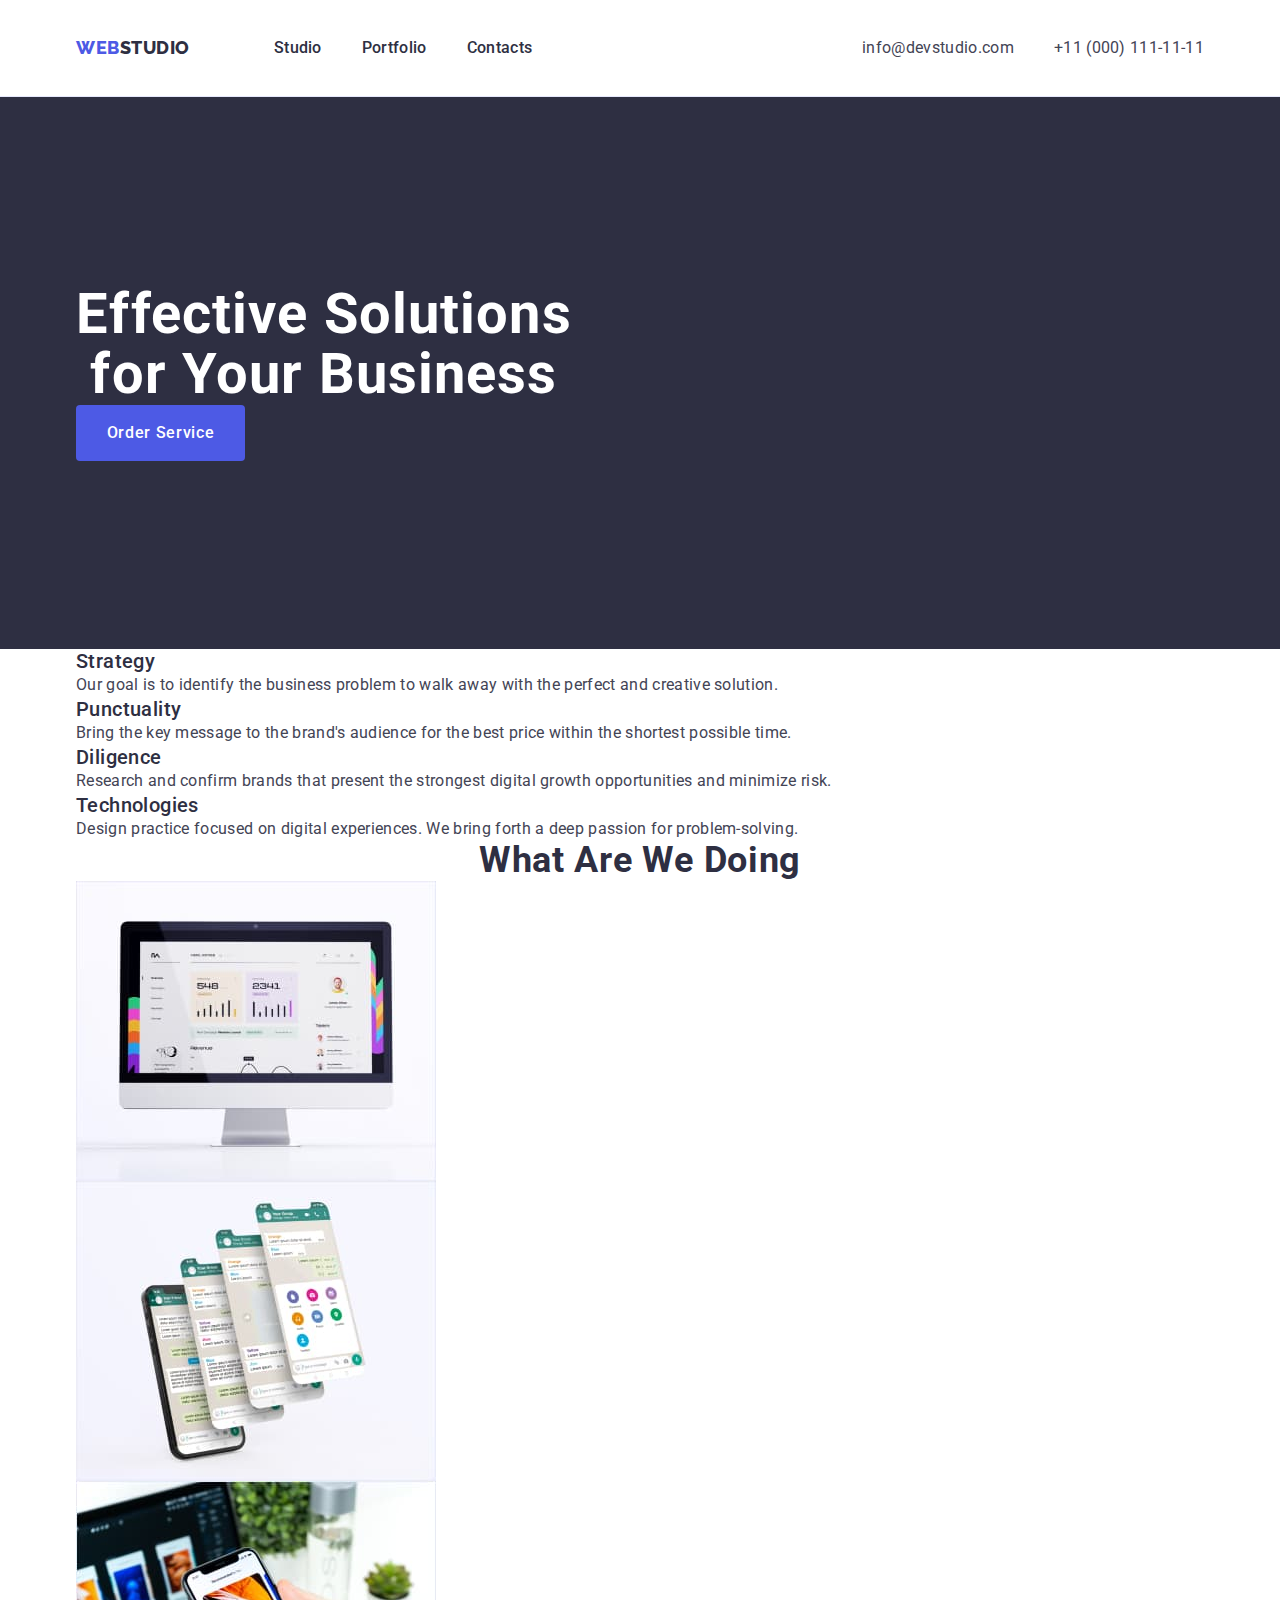
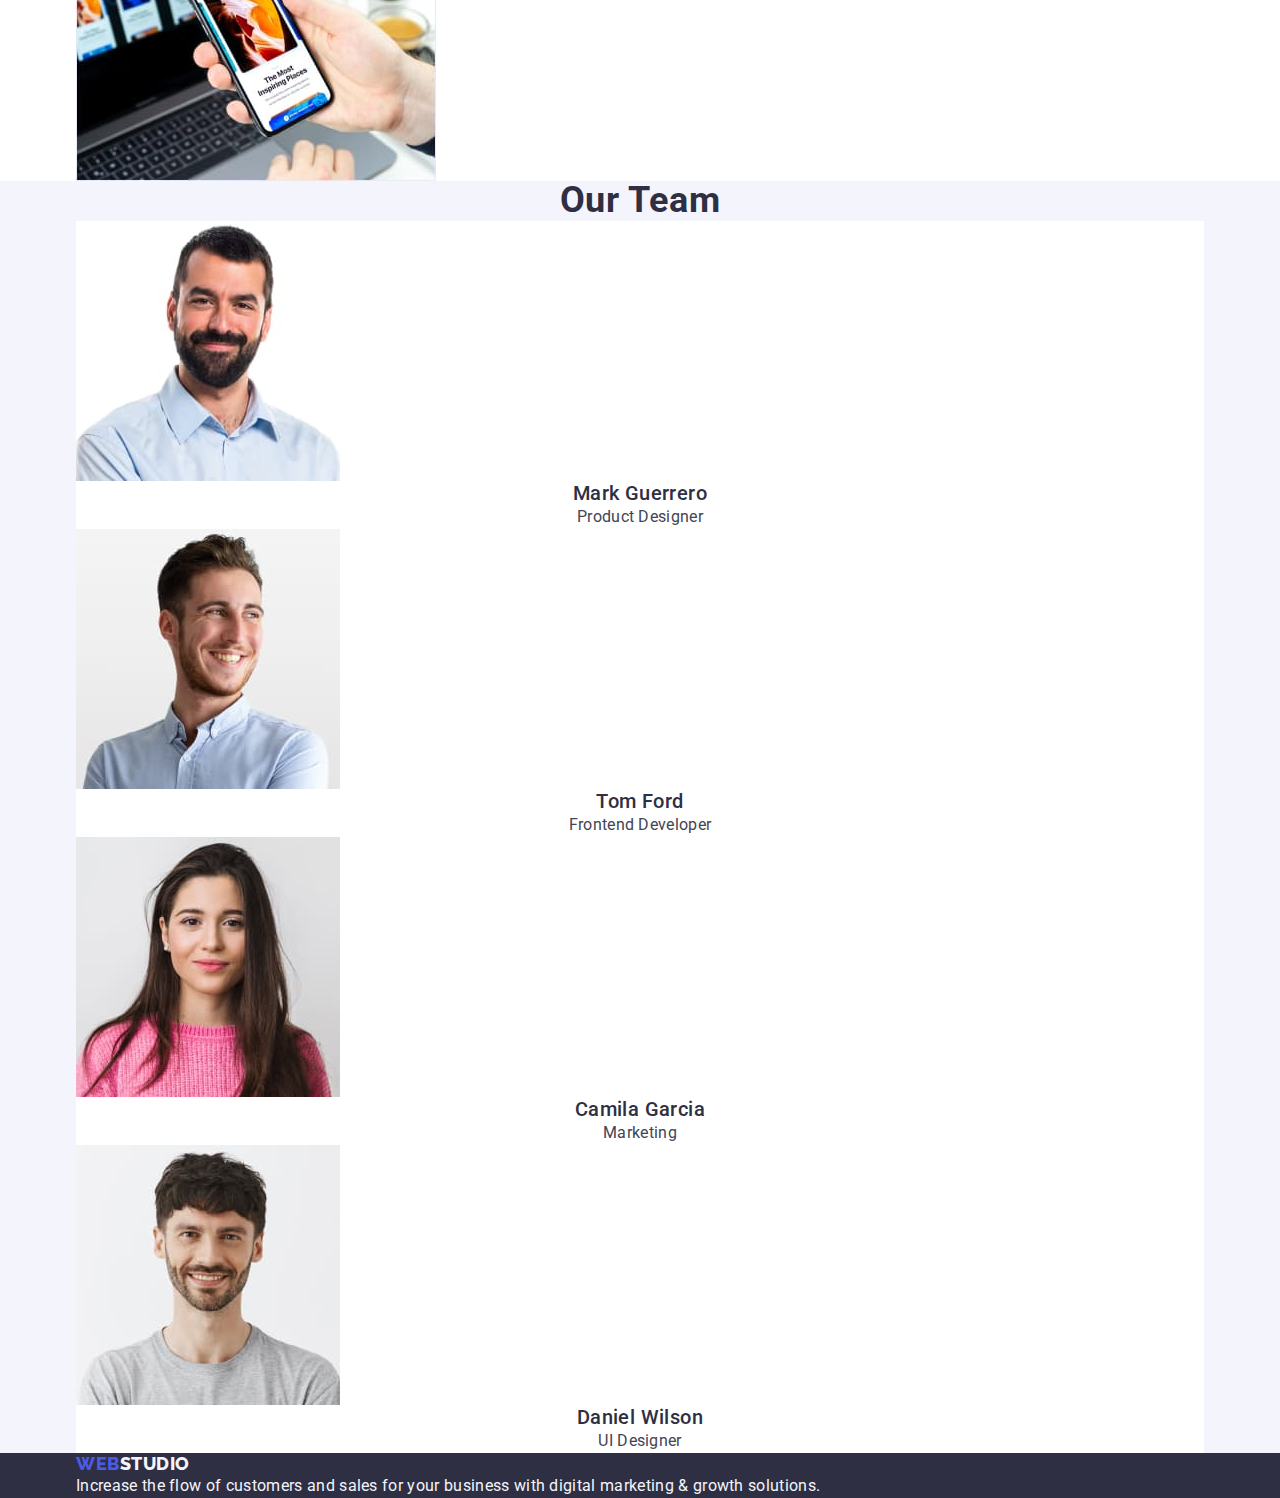
<file: index.html>
<!DOCTYPE html>
<html lang="en">
  <head>
    <meta charset="UTF-8" />
    <meta http-equiv="X-UA-Compatible" content="IE=edge" />
    <meta name="viewport" content="width=device-width, initial-scale=1.0" />
    <title>WebStudio</title>
    <!-- Fonts -->
    <link rel="preconnect" href="https://fonts.googleapis.com" />
    <link rel="preconnect" href="https://fonts.gstatic.com" crossorigin />
    <link
      href="https://fonts.googleapis.com/css2?family=Raleway:wght@800&family=Roboto:wght@400;500;700;900&family=Tangerine:wght@700&display=swap"
      rel="stylesheet"
    />
    <!-- Normalize -->
    <link
      rel="stylesheet"
      href="https://cdn.jsdelivr.net/npm/modern-normalize@2.0.0/modern-normalize.min.css"
    />
    <!--Custom styles-->
    <link rel="stylesheet" href="./css/styles.css" />
  </head>

  <body>
    <!--Header section-->
    <header class="header">
      <div class="container header-div">
        <nav class="header-nav">
          <a href="./index.html" class="link header-logo"
            >Web<span class="accent">Studio</span></a
          >
          <ul class="list header-list">
            <li class="header-item">
              <a href="./index.html" class="link nav-link">Studio</a>
            </li>
            <li class="header-item">
              <a href="./portfolio.html" class="link nav-link">Portfolio</a>
            </li>
            <li class="header-item">
              <a href="" class="link nav-link">Contacts</a>
            </li>
          </ul>
        </nav>
        <address class="header-address">
          <ul class="list header-address-list">
            <li class="header-address-item">
              <a href="mailto:info@devstudio.com" class="link contact-link"
                >info@devstudio.com</a
              >
            </li>
            <li class="header-address-item">
              <a href="tel:+110001111111" class="link contact-link"
                >+11 (000) 111-11-11</a
              >
            </li>
          </ul>
        </address>
      </div>
    </header>
    <!--Main section-->
    <main class="site-main">
      <!--Section1-->
      <section class="section-one">
        <div class="container">
          <h1 class="section-one-title">
            Effective Solutions for Your Business
          </h1>
          <button type="button" class="section-one-btn">Order Service</button>
        </div>
      </section>
      <!--Section2-->
      <section class="section-two">
        <div class="container">
          <h2 hidden class="section-two-title">Advances</h2>
          <ul class="list section-two-list">
            <li class="section-two-item">
              <h3 class="section-two-benefits">Strategy</h3>
              <p class="section-two-paragraph">
                Our goal is to identify the business problem to walk away with
                the perfect and creative solution.
              </p>
            </li>
            <li class="section-two-item">
              <h3 class="section-two-benefits">Punctuality</h3>
              <p class="section-two-paragraph">
                Bring the key message to the brand's audience for the best price
                within the shortest possible time.
              </p>
            </li>
            <li class="section-two-item">
              <h3 class="section-two-benefits">Diligence</h3>
              <p class="section-two-paragraph">
                Research and confirm brands that present the strongest digital
                growth opportunities and minimize risk.
              </p>
            </li>
            <li class="section-two-item">
              <h3 class="section-two-benefits">Technologies</h3>
              <p class="section-two-paragraph">
                Design practice focused on digital experiences. We bring forth a
                deep passion for problem-solving.
              </p>
            </li>
          </ul>
        </div>
      </section>
      <!--Section3-->
      <section class="section-three">
        <div class="container">
          <h2 class="section-three-title">What are we doing</h2>
          <ul class="list section-three-list">
            <li class="section-three-item">
              <img
                src="./images/img1.jpg"
                alt="Monitor with program"
                width="360"
              />
            </li>
            <li class="section-three-item">
              <img
                src="./images/img2.jpg"
                alt="Phone with screen layers"
                width="360"
              />
            </li>
            <li class="section-three-item">
              <img src="./images/img3.jpg" alt="Phone in hand" width="360" />
            </li>
          </ul>
        </div>
      </section>
      <!--Section4-->
      <section class="section-four">
        <div class="container">
          <h2 class="section-four-title">Our Team</h2>
          <ul class="list section-four-list">
            <li class="section-four-item">
              <img src="./images/img4.jpg" alt="Mark Guerrero" width="264" />
              <h3 class="section-four-benefits">Mark Guerrero</h3>
              <p class="section-four-paragraph">Product Designer</p>
            </li>
            <li class="section-four-item">
              <img src="./images/img5.jpg" alt="Tom Ford" width="264" />
              <h3 class="section-four-benefits">Tom Ford</h3>
              <p class="section-four-paragraph">Frontend Developer</p>
            </li>
            <li class="section-four-item">
              <img src="./images/img6.jpg" alt="Camila Garcia" width="264" />
              <h3 class="section-four-benefits">Camila Garcia</h3>
              <p class="section-four-paragraph">Marketing</p>
            </li>
            <li class="section-four-item">
              <img src="./images/img7.jpg" alt="Daniel Wilson" width="264" />
              <h3 class="section-four-benefits">Daniel Wilson</h3>
              <p class="section-four-paragraph">UI Designer</p>
            </li>
          </ul>
        </div>
      </section>
    </main>
    <!--Footer section-->
    <footer class="section-footer">
      <div class="container">
        <a href="./index.html" class="link header-logo"
          >Web<span class="accentt">Studio</span></a
        >
        <p class="section-footer-paragraph">
          Increase the flow of customers and sales for your business with
          digital marketing & growth solutions.
        </p>
      </div>
    </footer>
  </body>
</html>
</file>
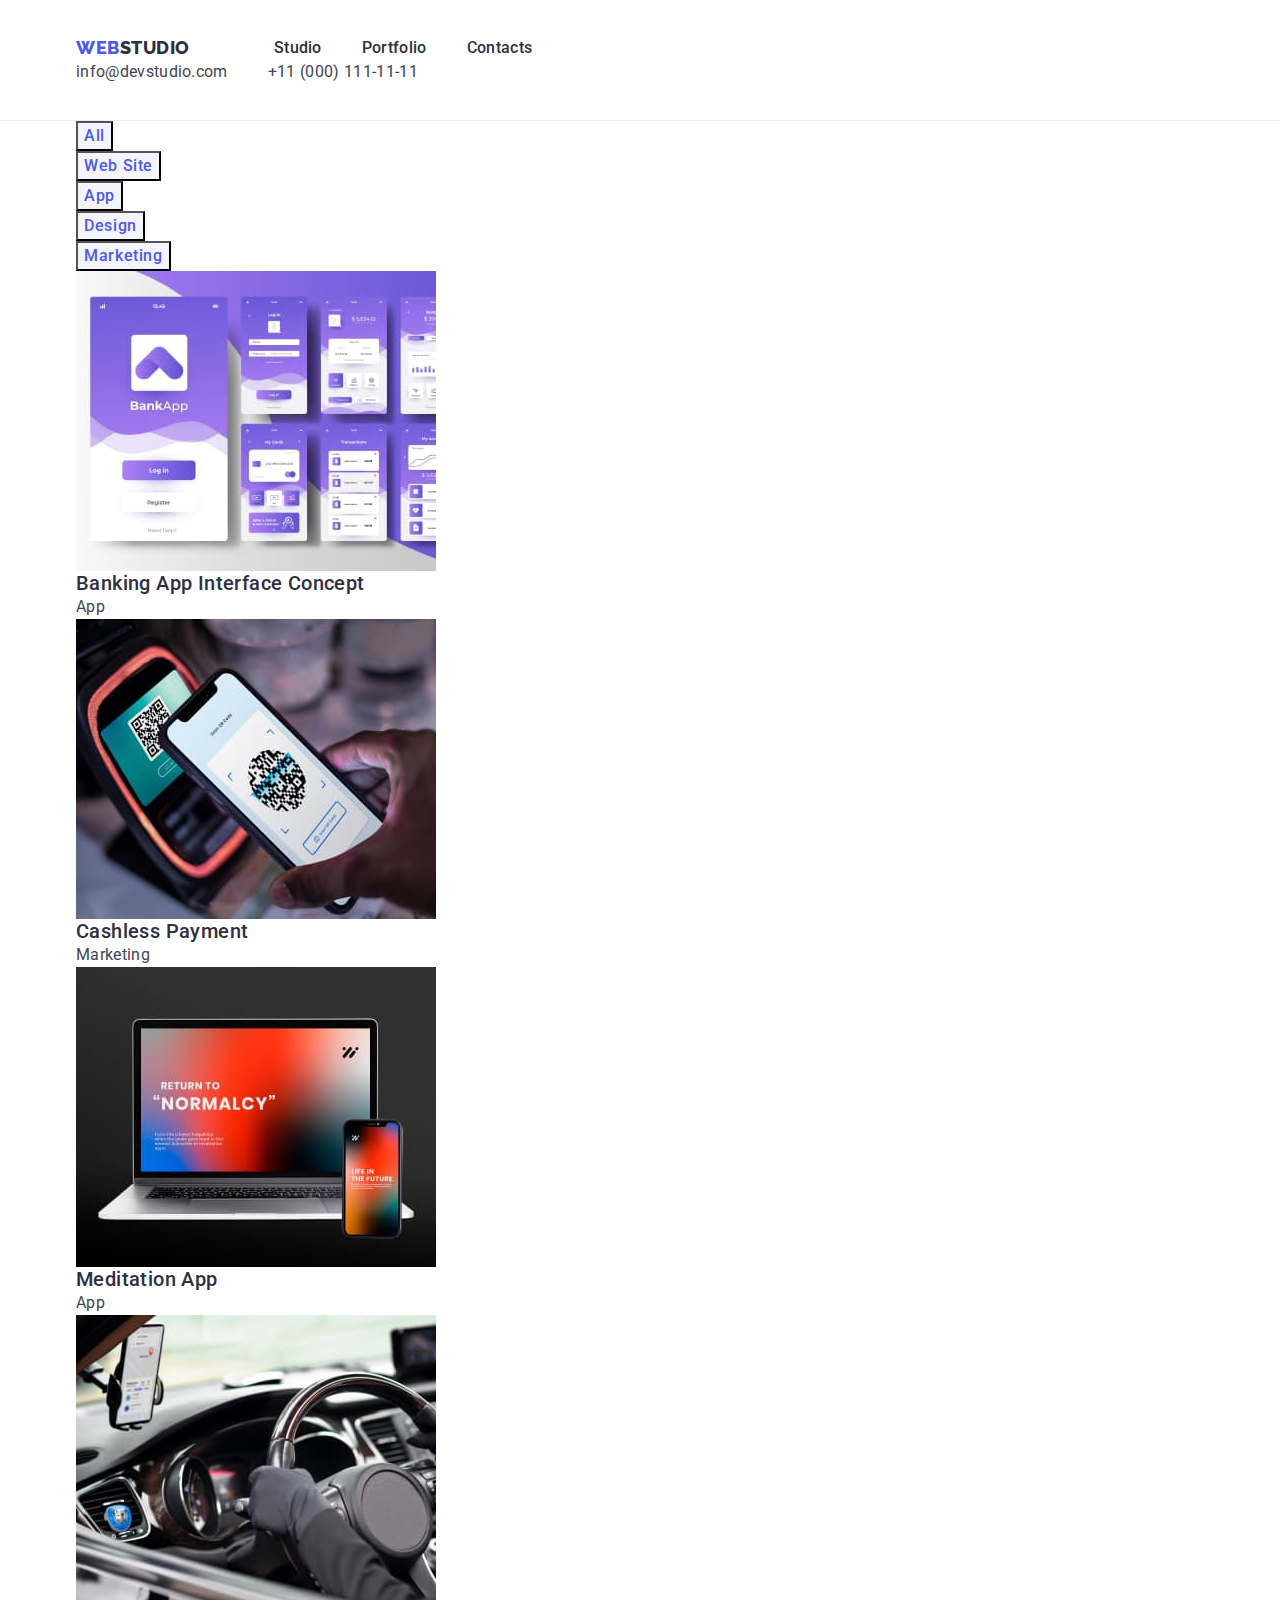
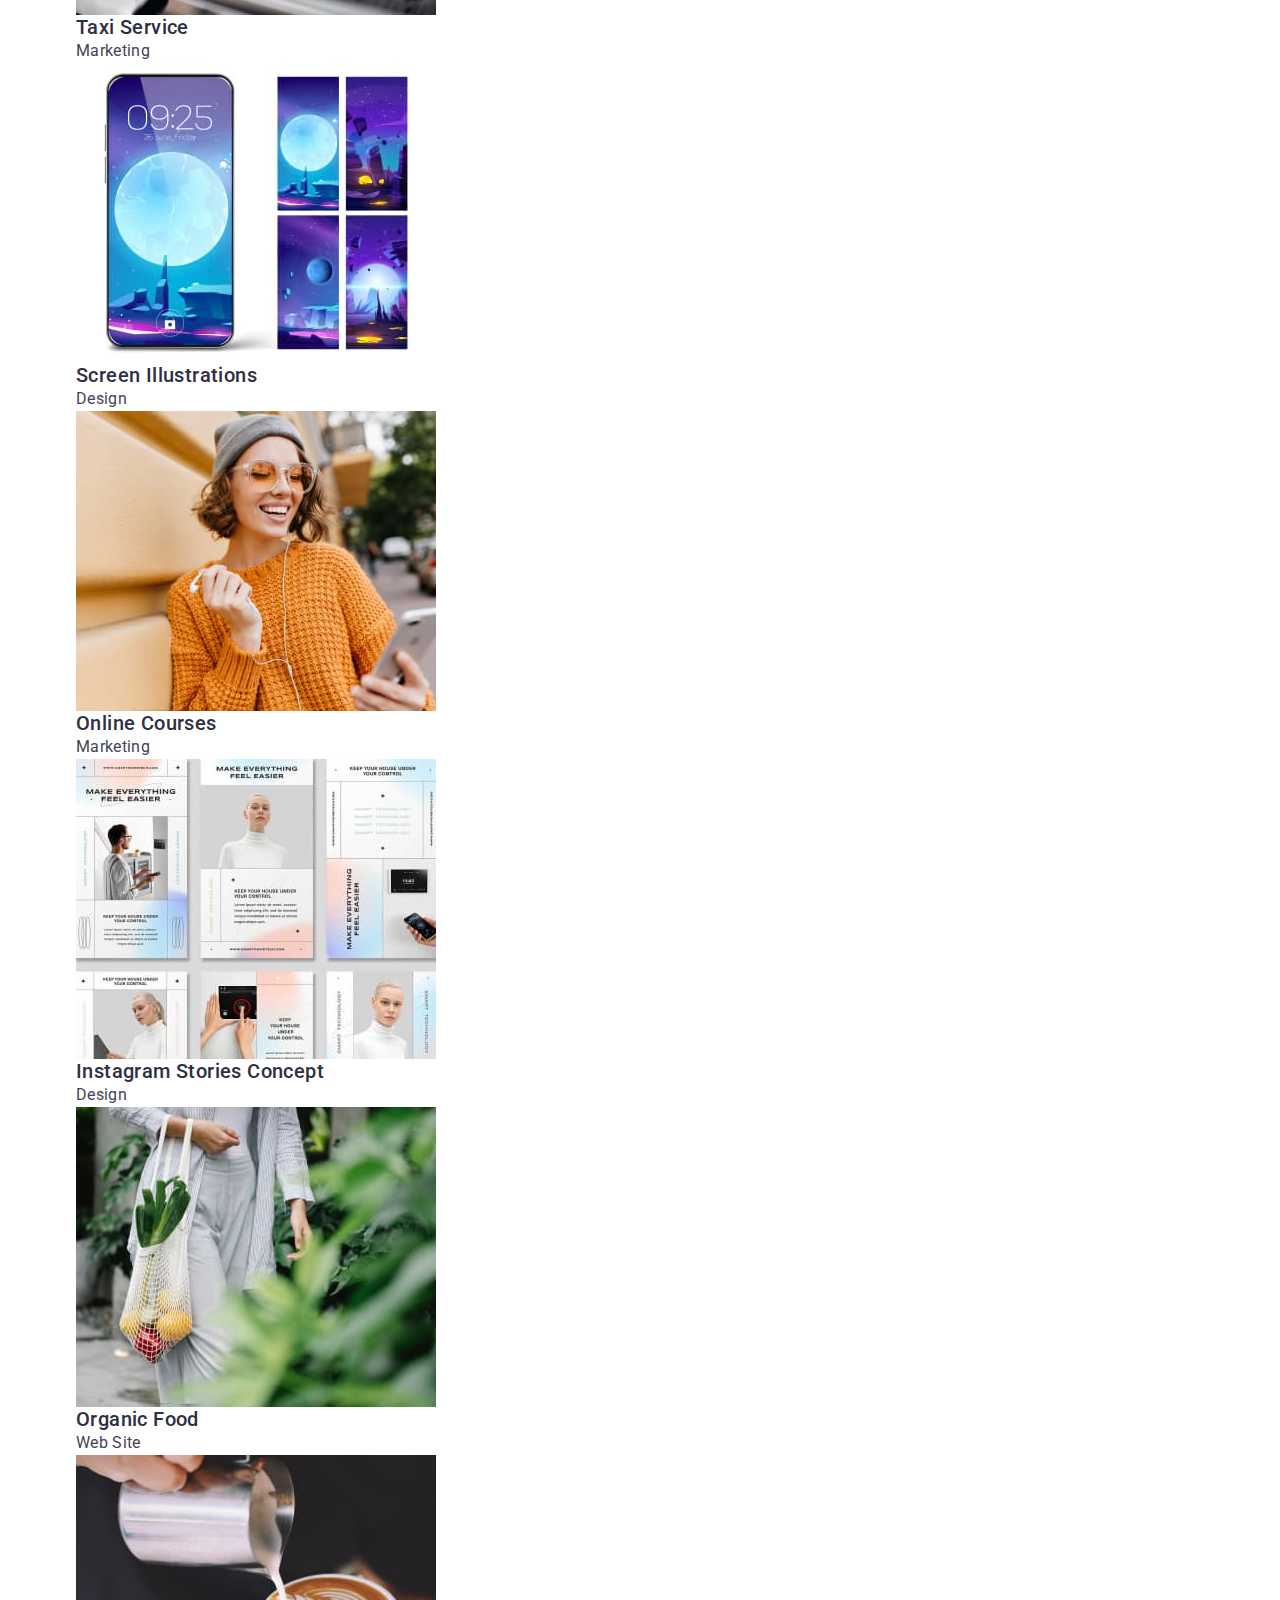
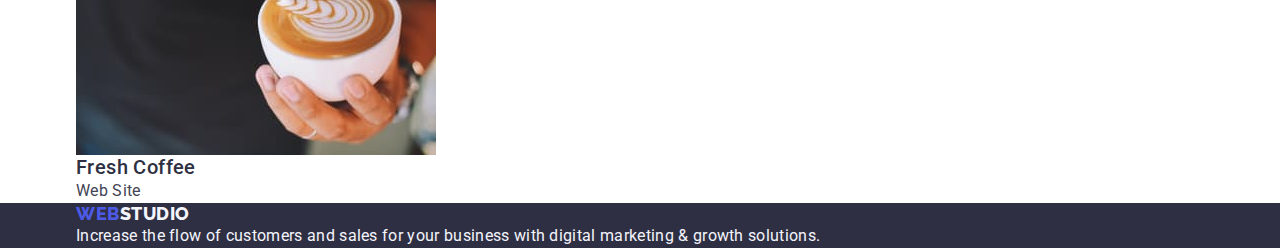
<file: portfolio.html>
<!DOCTYPE html>
<html lang="en">
  <head>
    <meta charset="UTF-8" />
    <meta name="viewport" content="width=device-width, initial-scale=1.0" />
    <title>portfolio</title>
    <!-- Fonts -->
    <link rel="preconnect" href="https://fonts.googleapis.com" />
    <link rel="preconnect" href="https://fonts.gstatic.com" crossorigin />
    <link
      href="https://fonts.googleapis.com/css2?family=Raleway:wght@800&family=Roboto:wght@400;500;700;900&family=Tangerine:wght@700&display=swap"
      rel="stylesheet"
    />
    <!-- Normalize -->
    <link
      rel="stylesheet"
      href="https://cdn.jsdelivr.net/npm/modern-normalize@2.0.0/modern-normalize.min.css"
    />
    <!--Custom styles-->
    <link rel="stylesheet" href="./css/styles.css" />
  </head>

  <body>
    <!--Header section-->
    <header class="header">
      <div class="container">
        <nav class="header-nav">
          <a href="./index.html" class="link header-logo"
            >Web<span class="accent">Studio</span></a
          >
          <ul class="list header-list">
            <li class="header-item">
              <a href="./index.html" class="link nav-link">Studio</a>
            </li>
            <li class="header-item">
              <a href="./portfolio.html" class="link nav-link">Portfolio</a>
            </li>
            <li class="header-item">
              <a href="" class="link nav-link">Contacts</a>
            </li>
          </ul>
        </nav>
        <address class="header-address">
          <ul class="list header-address-list">
            <li class="header-address-item">
              <a href="mailto:info@devstudio.com" class="link contact-link"
                >info@devstudio.com</a
              >
            </li>
            <li class="header-address-item">
              <a href="tel:+110001111111" class="link contact-link"
                >+11 (000) 111-11-11</a
              >
            </li>
          </ul>
        </address>
      </div>
    </header>
    <!--Main section-->
    <main class="site-main">
      <!--Portfolio section-->
      <section class="btn-img-section">
        <div class="container">
          <h1 hidden class="btn-title">Our portfolio</h1>
          <ul class="list btn-list">
            <li class="btn-item">
              <button type="button" class="page-btns">All</button>
            </li>
            <li class="btn-item">
              <button type="button" class="page-btns">Web Site</button>
            </li>
            <li class="btn-item">
              <button type="button" class="page-btns">App</button>
            </li>
            <li class="btn-item">
              <button type="button" class="page-btns">Design</button>
            </li>
            <li class="btn-item">
              <button type="button" class="page-btns">Marketing</button>
            </li>
          </ul>
          <!--IMG-->
          <ul class="list img-list">
            <li class="img-item">
              <a href="" class="link img-link">
                <img
                  src="./images/1.jpg"
                  alt="Banking App Interface Concept"
                  width="360"
                  height="300"
                />
                <h2 class="img-title">Banking App Interface Concept</h2>
                <p class="img-paragraph">App</p>
              </a>
            </li>
            <li class="img-item">
              <a href="" class="link img-link">
                <img
                  src="./images/2.jpg"
                  alt="Cashless Payment"
                  width="360"
                  height="300"
                />
                <h2 class="img-title">Cashless Payment</h2>
                <p class="img-paragraph">Marketing</p>
              </a>
            </li>
            <li class="img-item">
              <a href="" class="link img-link">
                <img
                  src="./images/3.jpg"
                  alt="Meditation App"
                  width="360"
                  height="300"
                />
                <h2 class="img-title">Meditation App</h2>
                <p class="img-paragraph">App</p>
              </a>
            </li>
            <li class="img-item">
              <a href="" class="link img-link">
                <img
                  src="./images/4.jpg"
                  alt="Taxi Service"
                  width="360"
                  height="300"
                />
                <h2 class="img-title">Taxi Service</h2>
                <p class="img-paragraph">Marketing</p>
              </a>
            </li>
            <li class="img-item">
              <a href="" class="link img-link">
                <img
                  src="./images/5.jpg"
                  alt="Screen Illustrations"
                  width="360"
                  height="300"
                />
                <h2 class="img-title">Screen Illustrations</h2>
                <p class="img-paragraph">Design</p>
              </a>
            </li>
            <li class="img-item">
              <a href="" class="link img-link">
                <img
                  src="./images/6.jpg"
                  alt="Online Courses"
                  width="360"
                  height="300"
                />
                <h2 class="img-title">Online Courses</h2>
                <p class="img-paragraph">Marketing</p>
              </a>
            </li>
            <li class="img-item">
              <a href="" class="link img-link">
                <img
                  src="./images/7.jpg"
                  alt="Instagram Stories Concept"
                  width="360"
                  height="300"
                />
                <h2 class="img-title">Instagram Stories Concept</h2>
                <p class="img-paragraph">Design</p>
              </a>
            </li>
            <li class="img-item">
              <a href="" class="link img-link">
                <img
                  src="./images/8.jpg"
                  alt="Organic Food"
                  width="360"
                  height="300"
                />
                <h2 class="img-title">Organic Food</h2>
                <p class="img-paragraph">Web Site</p>
              </a>
            </li>
            <li class="img-item">
              <a href="" class="link img-link">
                <img
                  src="./images/9.jpg"
                  alt="Fresh Coffee"
                  width="360"
                  height="300"
                />
                <h2 class="img-title">Fresh Coffee</h2>
                <p class="img-paragraph">Web Site</p>
              </a>
            </li>
          </ul>
        </div>
      </section>
    </main>
    <!--Footer section-->
    <footer class="section-footer">
      <div class="container">
        <a href="./index.html" class="link header-logo"
          >Web<span class="accentt">Studio</span></a
        >
        <p class="section-footer-paragraph">
          Increase the flow of customers and sales for your business with
          digital marketing & growth solutions.
        </p>
      </div>
    </footer>
  </body>
</html>
</file>
<file: css/styles.css>
:root {
  --primary-text-color: #434455;
  --primary-logo-text-color: #4d5ae5;
  --header-logo-text-color: #2e2f42;
  --secondary-text-color: #2e2f42;
  --accent-text-color: #404bbf;
  --secondary-background-color: #2e2f42;
  --primary-background-color: #ffffff;
  --hero-title-color: #ffffff;
  --footer-text-color: #f4f4fd;
  --btn-bg-color: #4d5ae5;
  --btn-bg-color-active: #404bbf;
  --team-bg-color: #f4f4fd;
  --footer-logo-text-color: #f4f4fd;
  --portfolio-btn-text-color: #4d5ae5;
  --portfolio-btn-bg-color: #f4f4fd;
  --portfolio-btn-text-color-active: #ffffff;
}

*,
*::before,
*::after {
  box-sizing: border-box;
}

body {
  margin: 0;
  font-family: Roboto, sans-serif;
  color: var(--primary-text-color);
  background-color: var(--primary-background-color);
  font-size: 16px;
}

/* Reset */

ul,
ol {
  list-style: none;
  margin: 0;
  padding: 0;
}

h1,
h2,
h3,
h4,
h5,
h6 {
  margin: 0;
}

p {
  margin: 0;
}

img {
  display: block;
  max-width: 100%;
}

.list {
  list-style: none;
}

.link {
  text-decoration: none;
}

.container {
  width: 1158px;
  margin-left: auto;
  margin-right: auto;
  padding-left: 15px;
  padding-right: 15px;
}

/* HEADER */

.header {
  border-bottom: 1px solid #e7e9fc;
  padding-top: 36px;
  padding-bottom: 36px;
}

.header-div {
  display: flex;
  justify-content: space-between;
  align-items: center;
}

.header-nav {
  display: flex;
  gap: 8px;
  align-items: center;
}

.header-logo {
  font-family: Raleway, sans-serif;
  font-weight: 800;
  font-size: 18px;
  line-height: 1.17;
  letter-spacing: 0.03em;
  text-transform: uppercase;
  color: var(--primary-logo-text-color);
  margin-right: 76px;
}
.accent {
  color: var(--header-logo-text-color);
}
.header-list {
  display: flex;
  gap: 40px;
}
.nav-link {
  font-weight: 500;
  line-height: calc(24 / 16);
  letter-spacing: 0.02em;
  color: var(--secondary-text-color);
  padding: 24px 0 24px;
}
.nav-link:hover,
.nav-link:focus {
  color: var(--accent-text-color);
}

.header-address {
  font-style: normal;
}
.header-address-list {
  display: flex;
  gap: 40px;
}
.contact-link {
  line-height: calc(24 / 16);
  letter-spacing: 0.02em;
  color: var(--primary-text-color);
}

.contact-link:hover,
.contact-link:focus {
  color: var(--accent-text-color);
}

/* Hero */

.section-one {
  padding: 188px 0 188px;
  background-color: var(--secondary-background-color);
}

.section-one-title {
  font-size: 56px;
  line-height: 1.07;
  letter-spacing: 0.02em;
  color: var(--hero-title-color);
  max-width: 496px;
  text-align: center;
}

.section-one-btn {
  font-family: 'Roboto', sans-serif;
  font-weight: 500;
  font-size: 16px;
  line-height: 1.5;
  letter-spacing: 0.04em;
  color: var(--hero-title-color);
  background-color: var(--btn-bg-color);
  cursor: pointer;
  display: block;
  min-width: 169px;
  height: 56px;
  border: none;
  border-radius: 4px;
}
.section-one-btn:hover,
.section-one-btn:focus {
  background-color: var(--btn-bg-color-active);
}
/* Section2 */

.section-two-benefits {
  font-weight: 500;
  font-size: 20px;
  line-height: 1.2;
  letter-spacing: 0.02em;
  color: var(--secondary-text-color);
}

.section-two-paragraph {
  line-height: 1.5;
  letter-spacing: 0.02em;
}
/* Section3 */

.section-three-title {
  font-size: 36px;
  line-height: 1.11;
  text-align: center;
  letter-spacing: 0.02em;
  text-transform: capitalize;
  color: var(--secondary-text-color);
}
/* Section4 */

.section-four {
  background-color: var(--team-bg-color);
}
.section-four-item {
  background-color: var(--primary-background-color);
}

.section-four-title {
  font-size: 36px;
  line-height: 1.11;
  text-align: center;
  letter-spacing: 0.02em;
  text-transform: capitalize;
  color: var(--secondary-text-color);
}

.section-four-benefits {
  font-weight: 500;
  font-size: 20px;
  line-height: 1.2;
  text-align: center;
  letter-spacing: 0.02em;
  color: var(--secondary-text-color);
}

.section-four-paragraph {
  line-height: 1.5;
  text-align: center;
  letter-spacing: 0.02em;
}
/* Footer */

.section-footer {
  background-color: var(--secondary-background-color);
}

.accentt {
  color: var(--footer-logo-text-color);
}

.section-footer-paragraph {
  line-height: 1.5;
  letter-spacing: 0.02em;
  color: var(--footer-text-color);
}

/*Portfolio*/

.page-btns {
  font-family: 'Roboto', sans-serif;
  font-weight: 500;
  font-size: 16px;
  line-height: 1.5;
  text-align: center;
  letter-spacing: 0.04em;
  color: var(--portfolio-btn-text-color);
  background-color: var(--portfolio-btn-bg-color);
  cursor: pointer;
}
.page-btns:hover,
.page-btns:focus {
  color: var(--portfolio-btn-text-color-active);
  background-color: var(--btn-bg-color-active);
}

.img-title {
  font-weight: 500;
  font-size: 20px;
  line-height: 1.2;
  letter-spacing: 0.02em;
  color: var(--secondary-text-color);
}

.img-paragraph {
  line-height: 1.5;
  letter-spacing: 0.02em;
  color: var(--primary-text-color);
}
</file>
